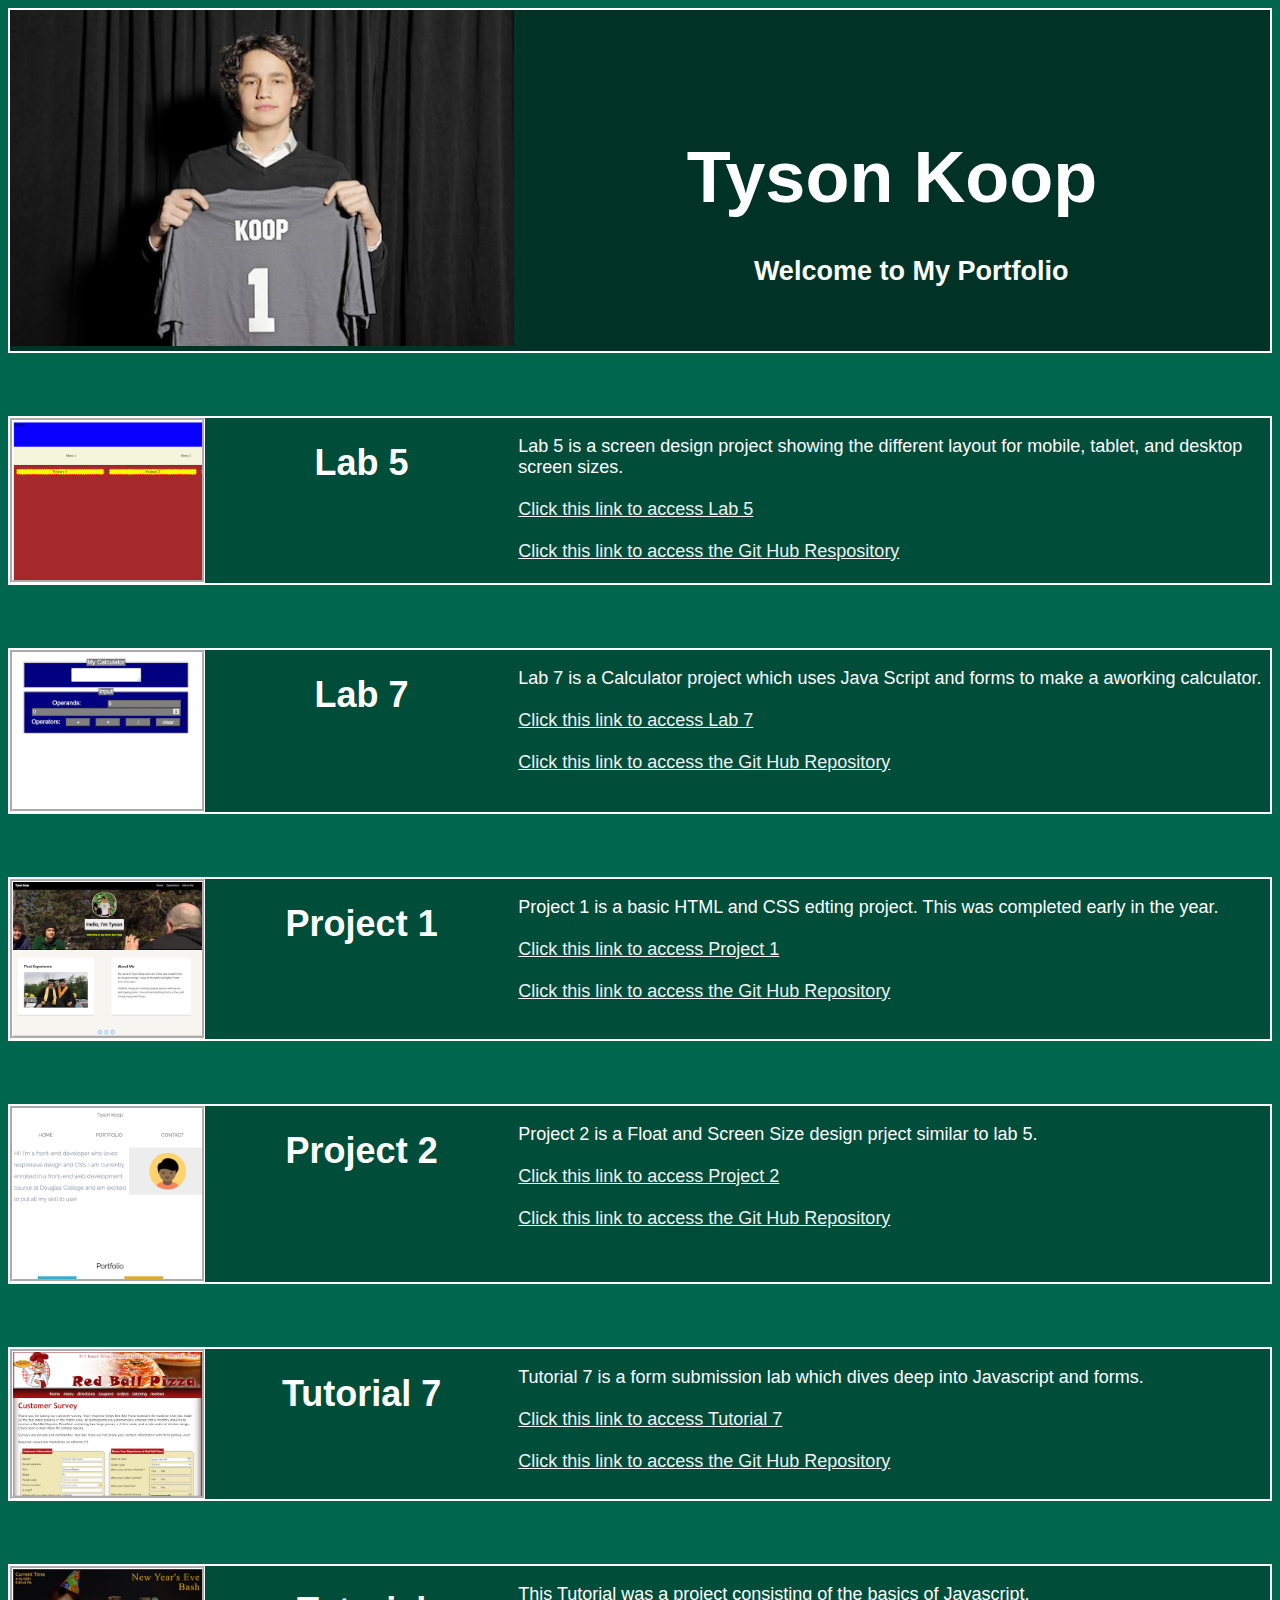
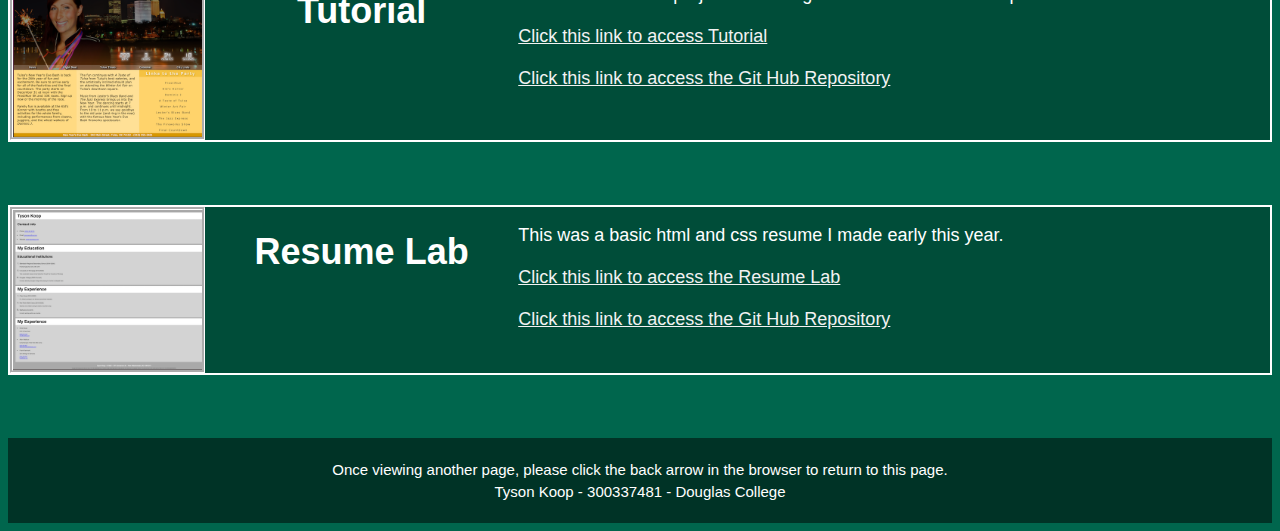
<file: index.html>
<!DOCTYPE html>
<html lang="en">
<head>
    <meta charset="UTF-8">
    <meta http-equiv="X-UA-Compatible" content="IE=edge">
    <meta name="viewport" content="width=device-width, initial-scale=1.0">
    <link href="maincss/indexstyles.css" rel="stylesheet">
    <link href="images/tk.jpg" rel="icon" >
    <title>Tyson's Portfolio</title>
</head>
<body>
    <header>
        <img src="images/tk.jpg" alt="Me!">
        <h1>
            Tyson Koop
        </h1>
        <h2>Welcome to My Portfolio</h2>

    </header>
   

    <div>
        <img src="images/lab5photo.png" alt="Lab 5 Photo">
        <h1>Lab 5</h1>
        <p>
            Lab 5 is a screen design project showing the different layout for mobile, tablet, and desktop screen sizes.
            </br></br>  
            <a href="lab5_koop_300337481/koop_300337481_lab5.html">Click this link to access Lab 5</a>
            </br></br>
            <a href="https://github.com/tysonkoop/lab5">Click this link to access the Git Hub Respository</a>
        </p>
        
    </div>

    <div>
        <img src="images/lab7photo.png" alt="Lab 7 Photo">
        <h1>Lab 7</h1>
        <p>
            Lab 7 is a Calculator project which uses Java Script and forms to make a aworking calculator.
            </br></br>
            <a href="koop_300337481_lab7/koop_300337481_lab7.html">Click this link to access Lab 7</a>
            </br></br>
            <a href="https://github.com/tysonkoop/lab7">Click this link to access the Git Hub Repository</a>
        </p>
        
    </div>

    <div>
        <img src="images/project1photo.png" alt="Project 1 Photo">
        <h1>Project 1</h1>
        <p>
            Project 1 is a basic HTML and CSS edting project. This was completed early in the year.
            </br></br>
            <a href="Project 1/project1index.html">Click this link to access Project 1</a>
            </br></br>
            <a href="https://github.com/tysonkoop/project1">Click this link to access the Git Hub Repository</a>
        </p>
        
    </div>

    <div>
        <img src="images/project2photo.png" alt="Project 2 Photo">
        <h1>Project 2</h1>
        <p>
            Project 2 is a Float and Screen Size design prject similar to lab 5.
            </br></br>
            <a href="project_2_tysonkoop_300337481/project2index.html">Click this link to access Project 2</a>
            </br></br>
            <a href="https://github.com/tysonkoop/project2">Click this link to access the Git Hub Repository</a>
        </p>
        
    </div>

    <div>
        <img src="images/tutorial7photo.png" alt="Tutorial 7 Photo">
        <h1>Tutorial 7</h1>
        <p>
            Tutorial 7 is a form submission lab which dives deep into Javascript and forms.
            </br></br>
            <a href="tutorial07/rb_survey.html">Click this link to access Tutorial 7</a>
            </br></br>
            <a href="https://github.com/tysonkoop/tutorial7">Click this link to access the Git Hub Repository</a>
        </p>
    </div>

    <div>
        <img src="images/tutorial.png" alt="Tutorial Photo">
        <h1>Tutorial</h1>
        <p>
            This Tutorial was a project consisting of the basics of Javascript.
            </br></br>
            <a href="tutorial/tny_clock.html">Click this link to access Tutorial</a>
            </br></br>
            <a href="https://github.com/tysonkoop/tutorial">Click this link to access the Git Hub Repository</a>
        </p>
        
    </div>

    <div>
        <img src="images/resumelabphoto.png" alt="Resume Lab Photo">
        <h1>Resume Lab</h1>
        <p>
            This was a basic html and css resume I made early this year.
            </br></br>
            <a href="resumelab/koop_300337481_lab2.html">Click this link to access the Resume Lab</a>
            </br></br>
            <a href="https://github.com/tysonkoop/resumelab">Click this link to access the Git Hub Repository</a>
        </p>
        
    </div>

    <footer>
        <p>Once viewing another page, please click the back arrow in the browser to return to this page.</p>
        <p>Tyson Koop - 300337481 - Douglas College</p>
    </footer>
</body>
</html>
</file>
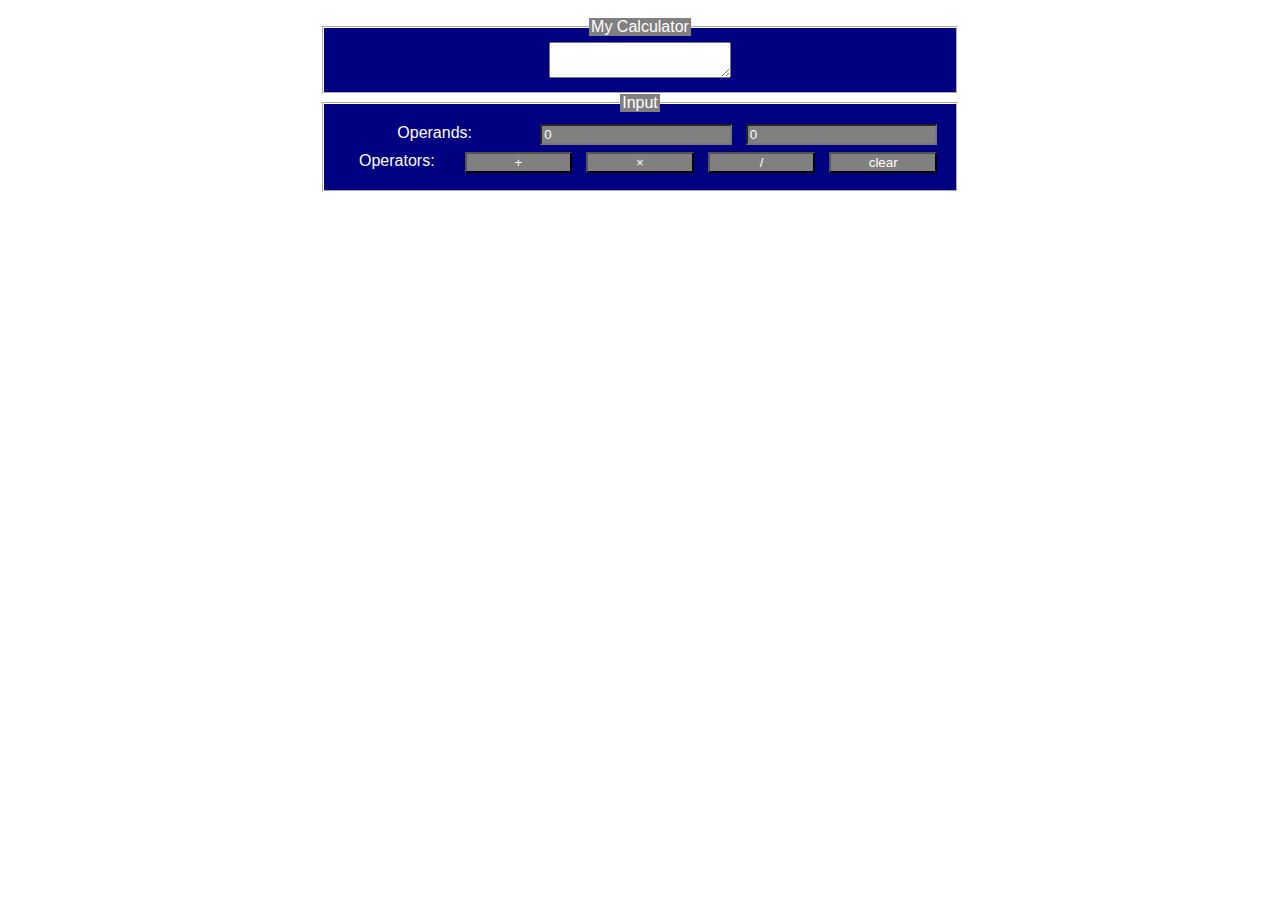
<file: koop_300337481_lab7/koop_300337481_lab7.html>
<!DOCTYPE html>
<html lang="en">
<head>
    <meta charset="UTF-8">
    <meta http-equiv="X-UA-Compatible" content="IE=edge">
    <meta name="viewport" content="width=device-width, initial-scale=1.0">
    <title>Calculator</title>
    <link href="css/styles.css" rel="stylesheet"/>
    <script src="script.js"></script>
    
</head>
<body>
    <header>
        Lab:7 Javascript Arithmetic Operator
    </header>
    
    <fieldset>
        <legend>My Calculator</legend>
        <textarea name="answerText" id="aBox"> </textarea> 
    </fieldset>

    <fieldset>
        <legend>Input</legend>
        <div class="formRow">
            <label class="operandTitle" for="oOne">Operands:</label>
            <input name="operandOne" id="oOne" type="number" value="0"/>
            <input name="operandTwo" id="oTwo" type="number" value="0"/>
        </div>

        <div class="formRow">
            <label class="operatorTitle" for="oper">Operators:</label>
            <input class="operatorButs" name="operators" id="add" type="submit" value="+" onClick="additionClick()">
            <input class="operatorButs" name="operators" id="multiply" type="button" value="&times;" onClick="multiplyClick()">
            <input class="operatorButs" name="operators" id="divide" type="button"value="/" onClick="divisionClick()">
            <input class="operatorButs" name="operators" id="clear" type="button"value="clear" onClick="clearClick()">
        </div>

    </fieldset>

</body>
</html>
</file>
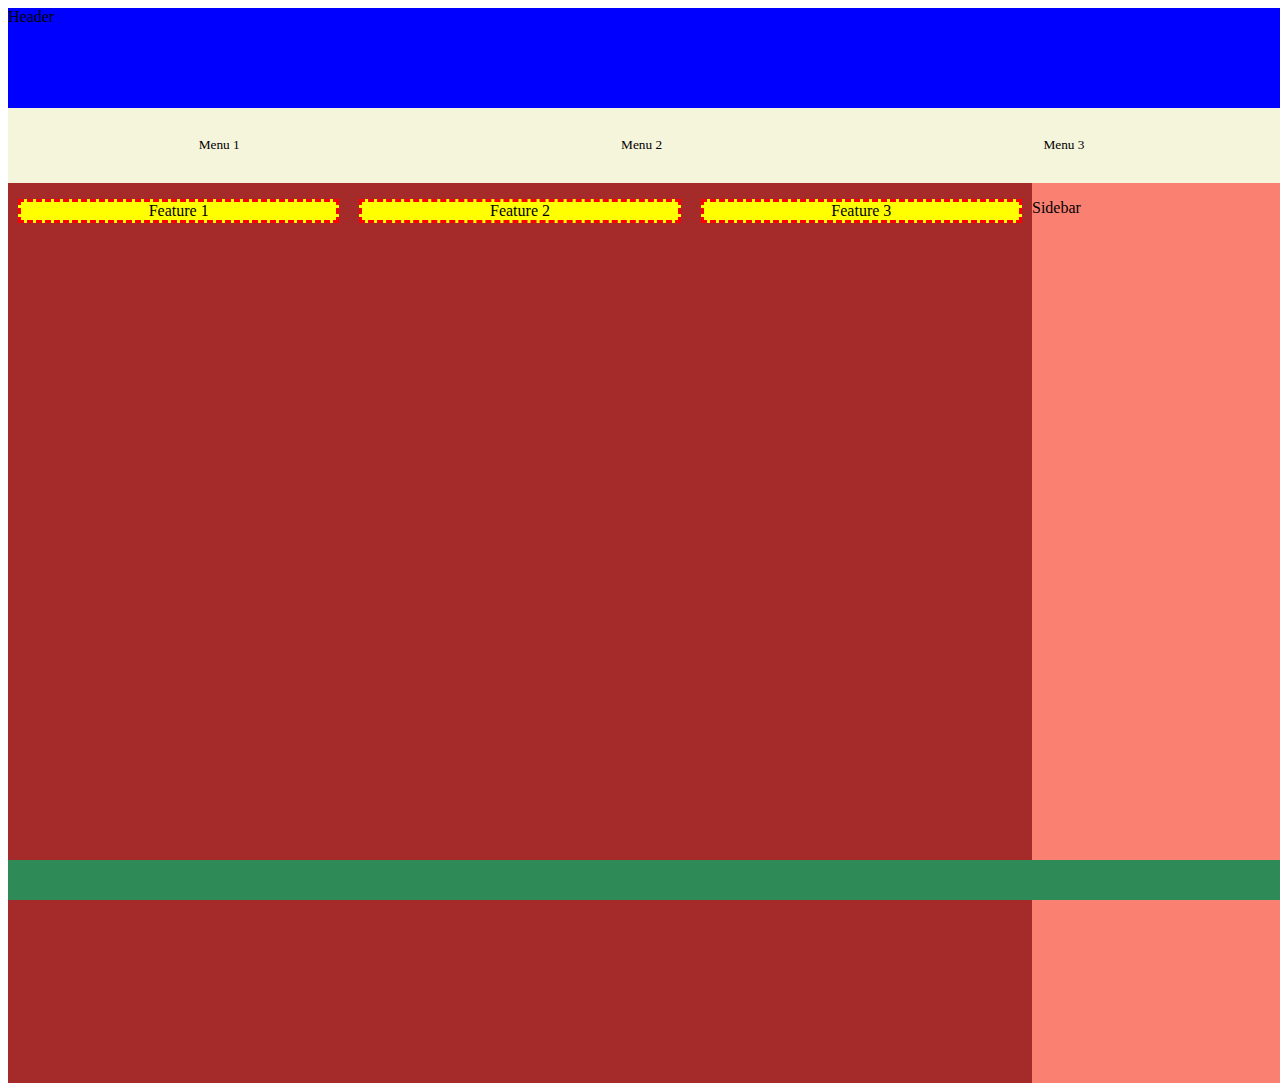
<file: lab5_koop_300337481/koop_300337481_lab5.html>
<html lang="en">
<head>
    <meta charset="UTF-8">
    <meta http-equiv="X-UA-Compatible" content="IE=edge">
    <meta name="viewport" content="width=device-width, initial-scale=1.0">
    <title>Document</title>

    <link href="css/lab5.css" rel="stylesheet">

</head>
<body>

    <header>
        <p>Header</p>
    </header>
    
    <nav>
        <ul class="menu">

            <p>Menu 1</p>

        </ul>

        <ul class="menu">

            <p>Menu 2</p>

        </ul>

        <ul class="menu">

            <p>Menu 3</p>

        </ul>

    </nav>

    <article>
        <div id="f_one">
            <p>
                Feature 1
            </p>
        </div>

        <div id="f_two">
            <p>
                Feature 2
            </p>
        </div>

        <div id="f_three">
            <p>
                Feature 3
            </p>
        </div>
    </article>

    <aside>
        <p>Sidebar</p>
    </aside>

    <footer>
         
    </footer>

</body>

</html>
</file>
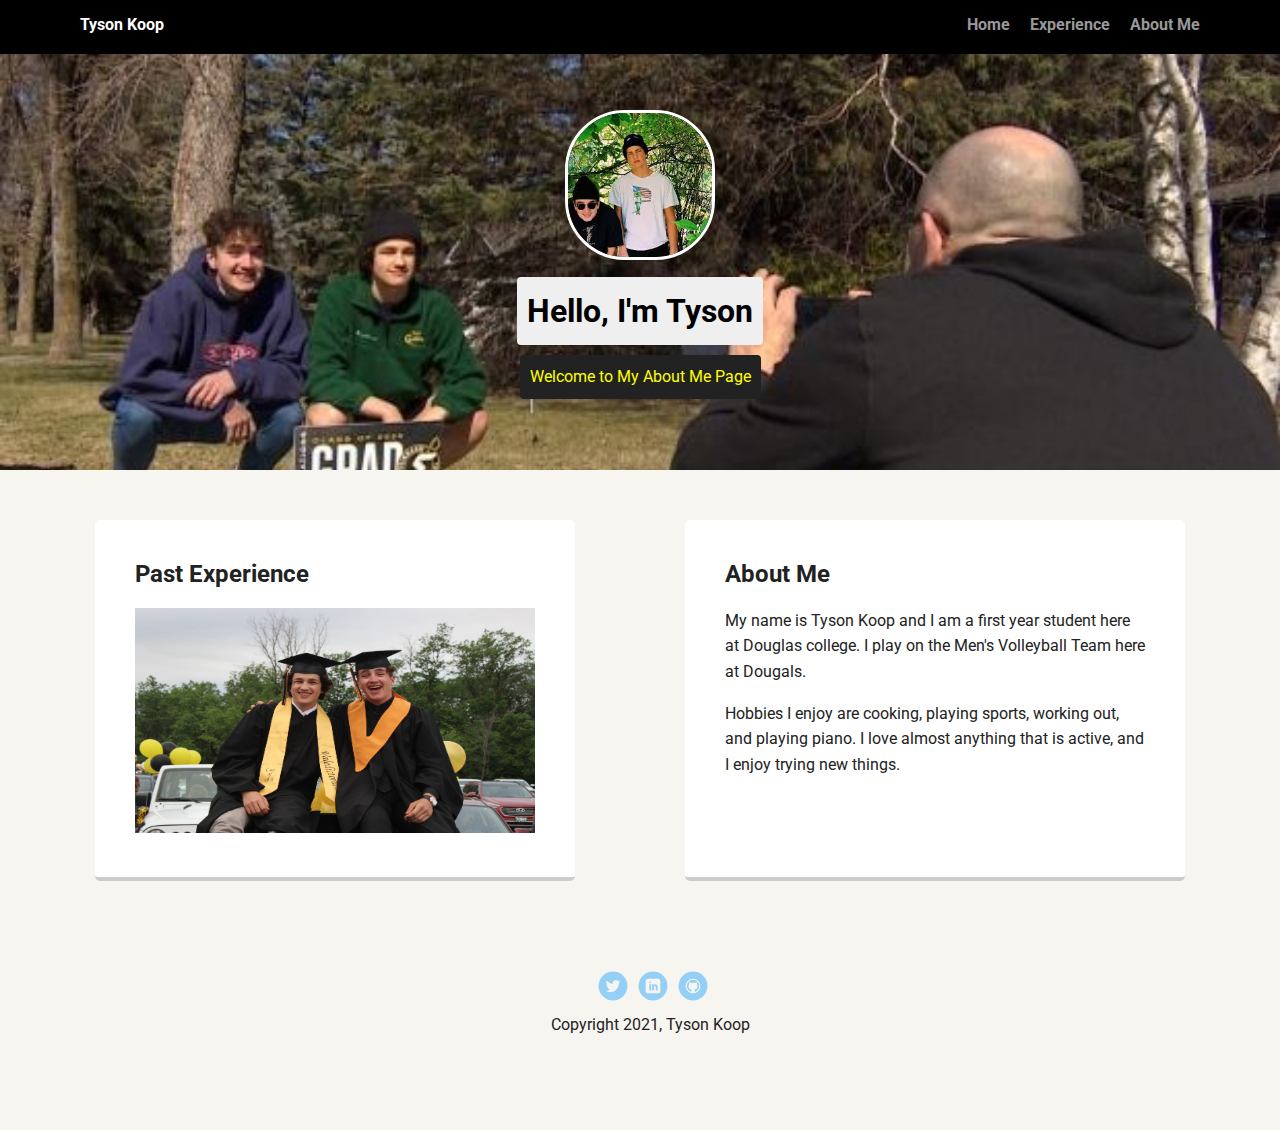
<file: Project 1/about_me.html>
<!DOCTYPE html>
<html lang="en">
<head>
    <meta charset="UTF-8">
    <title>Tyson Koop's Experience</title>
    <meta name="viewport" content="width=device-width, initial-scale=1.0">
    <link rel="stylesheet" href="styles.css">
    <link href="https://fonts.googleapis.com/css?family=Muli%7CRoboto:400,300,500,700,900" rel="stylesheet">
</head>
<body>
    
    <div class="main-nav">
        <ul class="nav">
          <li class="name">Tyson Koop</li>
          <li><a href="index.html">Home</a></li>
          <li><a href="experience.html">Experience</a></li>
          <li><a href="about_me.html">About Me</a></li>
        </ul>
    </div>

    <header>
      <img src="images/profile3.jpeg" alt="Profile Picture of Tyson Koop" class="profile-image">
      <h1 class="tag name">Hello, I'm Tyson</h1>
      <p class="tag location">Welcome to My About Me Page</p>
    </header>

    <main class="flex">
      <div class="card">
        <h2>Past Experience</h2>
        <img src="images/srss_grad.png" alt="Grad Photo of Tyson" width = 400 height = 225>
      </div> 

      <div class="card">
        <h2>About Me</h2>
        <p>My name is Tyson Koop and I am a first year student here at Douglas college. I play on the Men's Volleyball Team here at Dougals.</p>
        <p>Hobbies I enjoy are cooking, playing sports, working out, and playing piano. I love almost anything that is active, and I enjoy trying new things.</p>
      </div> 

    </main>
    <footer>
      <ul>
        <!-- I do not have twitter or linked in so the links
        do work I just decided to include the basic homepage links
       -->
        <li><a href="https://twitter.com/?lang=en" class="social twitter">Twitter</a></li>
        <li><a href="https://ca.linkedin.com/" class="social linkedin">LinkedIn</a></li>
        <li><a href="https://github.com/tysonkoop" class="social github">Github</a></li>
      </ul>
      <p class="copyright">Copyright 2021, Tyson Koop</p>
    </footer>
  </body>
  </html>
</file>
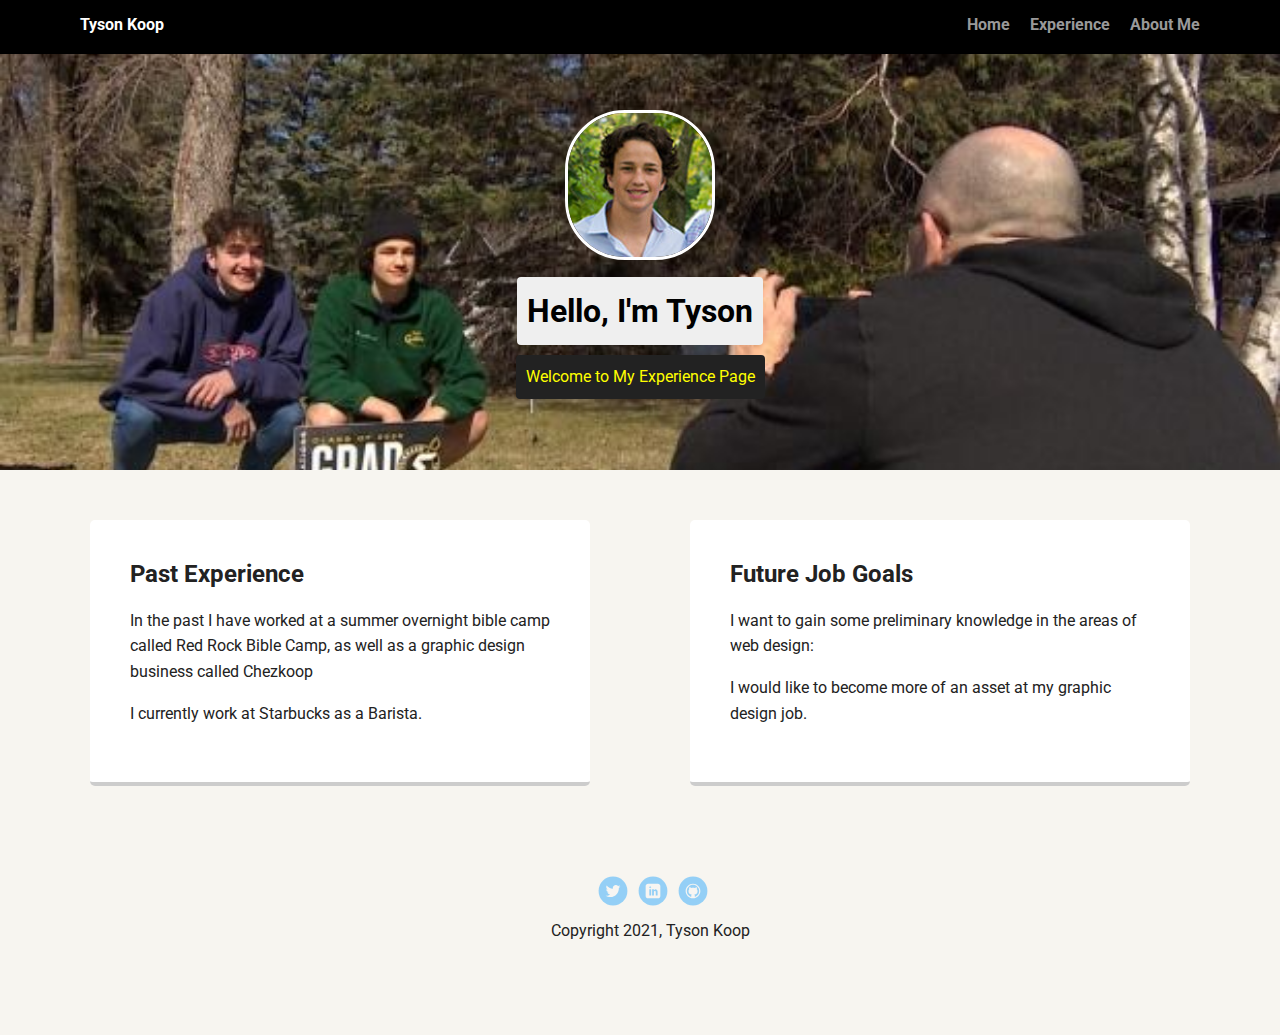
<file: Project 1/experience.html>
<!DOCTYPE html>
<html lang="en">
<head>
    <meta charset="UTF-8">
    <title>Tyson Koop's Experience</title>
    <meta name="viewport" content="width=device-width, initial-scale=1.0">
    <link rel="stylesheet" href="styles.css">
    <link href="https://fonts.googleapis.com/css?family=Muli%7CRoboto:400,300,500,700,900" rel="stylesheet">
</head>
<body>
    
    <div class="main-nav">
        <ul class="nav">
          <li class="name">Tyson Koop</li>
          <li><a href="index.html">Home</a></li>
          <li><a href="experience.html">Experience</a></li>
          <li><a href="about_me.html">About Me</a></li>
        </ul>
    </div>

    <header>
      <img src="images/rsz_profile2.jpg" alt="Profile Picture of Tyson Koop" class="profile-image">
      <h1 class="tag name">Hello, I'm Tyson</h1>
      <p class="tag location">Welcome to My Experience Page</p>
    </header>

    <main class="flex">
      <div class="card">
        <h2>Past Experience</h2>
        <p>In the past I have worked at a summer overnight bible camp called Red Rock Bible Camp, as well as a graphic design business called Chezkoop</p>
        <p>I currently work at Starbucks as a Barista.</p>
      </div> 

      <div class="card">
        <h2>Future Job Goals</h2>
        <p>I want to gain some preliminary knowledge in the areas of web design:</p>
        <p>I would like to become more of an asset at my graphic design job.</p>
      </div> 

    </main>
    <footer>
      <ul>
        <!-- I do not have twitter or linked in so the links
        do work I just decided to include the basic homepage links
       -->
        <li><a href="https://twitter.com/?lang=en" class="social twitter">Twitter</a></li>
        <li><a href="https://ca.linkedin.com/" class="social linkedin">LinkedIn</a></li>
        <li><a href="https://github.com/tysonkoop" class="social github">Github</a></li>
      </ul>
      <p class="copyright">Copyright 2021, Tyson Koop</p>
    </footer>
  </body>
  </html>
</file>
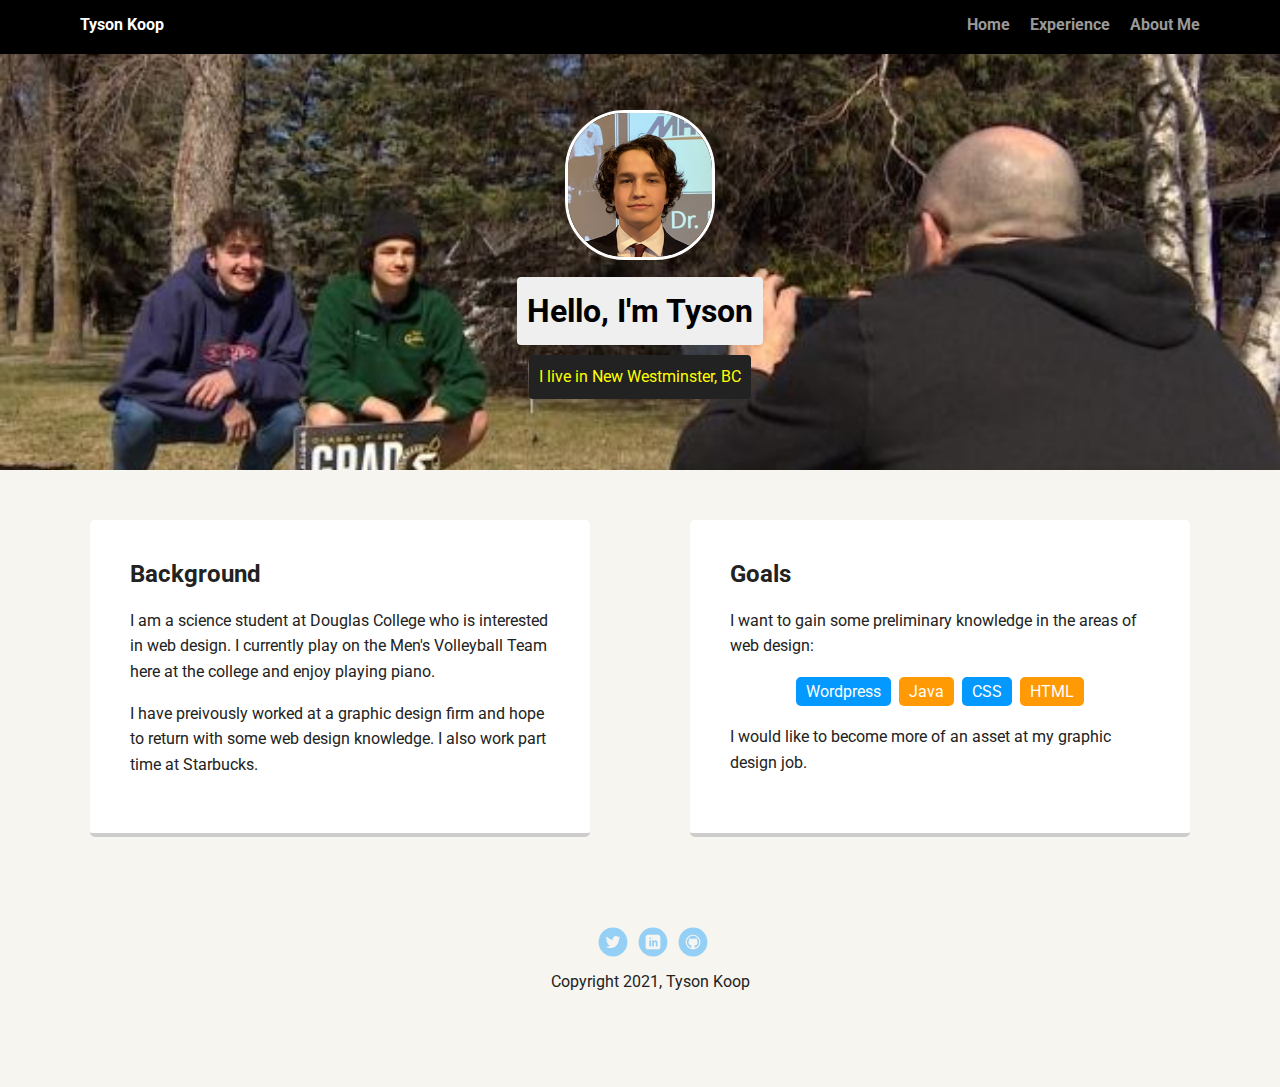
<file: Project 1/project1index.html>
<!doctype html>
<html lang="en">
<head>
  <meta charset="utf-8">
  <title>Tyson Koop's Profile</title>
  <meta name="viewport" content="width=device-width, initial-scale=1.0">
  <link rel="stylesheet" href="styles.css">
  <link href="https://fonts.googleapis.com/css?family=Muli%7CRoboto:400,300,500,700,900" rel="stylesheet"></head>
  <body>
    
    <div class="main-nav">
        <ul class="nav">
          <li class="name">Tyson Koop</li>
          <li><a href="index.html">Home</a></li>
          <li><a href="experience.html">Experience</a></li>
          <li><a href="about_me.html">About Me</a></li>
        </ul>
    </div>

    <header>
      <img src="images/rsz_1profile.png" alt="Profile Picture of Tyson Koop" class="profile-image">
      <h1 class="tag name">Hello, I'm Tyson</h1>
      <p class="tag location">I live in New Westminster, BC</p>
    </header>

    <main class="flex">
      <div class="card">
        <h2>Background</h2>
        <p>I am a science student at Douglas College who is interested in web design. I currently play on the Men's Volleyball Team here at the college and enjoy playing piano.</p>
        <p>I have preivously worked at a graphic design firm and hope to return with some web design knowledge. I also work part time at Starbucks.</p>
      </div> 

      <div class="card">
        <h2>Goals</h2>
        <p>I want to gain some preliminary knowledge in the areas of web design:</p>
        <ul class="skills">
          <li>Wordpress</li>
          <li>Java</li>
          <li>CSS</li>
          <li>HTML</li>
        </ul>
        <p>I would like to become more of an asset at my graphic design job.</p>
      </div> 

    </main>
    <footer>
      <ul>
        <!-- I do not have twitter or linked in so the links
        do work I just decided to include the basic homepage links
       -->
        <li><a href="https://twitter.com/?lang=en" class="social twitter">Twitter</a></li>
        <li><a href="https://ca.linkedin.com/" class="social linkedin">LinkedIn</a></li>
        <li><a href="https://github.com/tysonkoop" class="social github">Github</a></li>
      </ul>
      <p class="copyright">Copyright 2021, Tyson Koop</p>
    </footer>
  </body>
  </html>
</file>
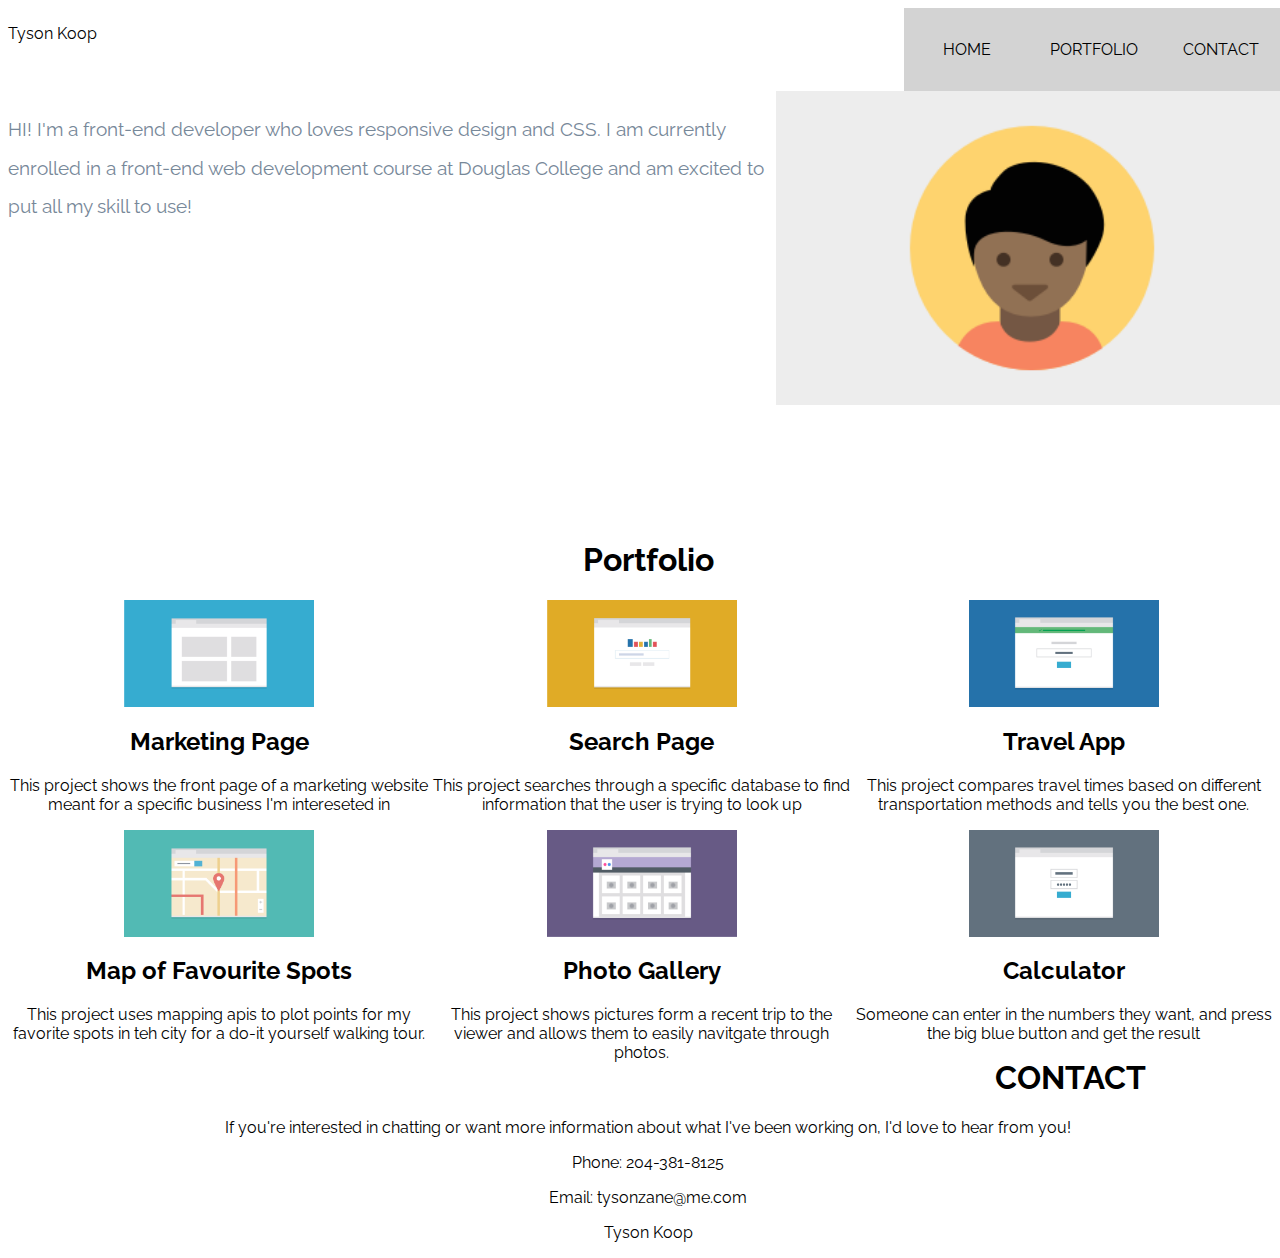
<file: project_2_tysonkoop_300337481/project2index.html>
<!DOCTYPE html>
<html lang="en">
<head>
    <meta charset="UTF-8">
    <meta http-equiv="X-UA-Compatible" content="IE=edge">
    <meta name="viewport" content="width=device-width, initial-scale=1.0">
    <link rel="preconnect" href="https://fonts.gstatic.com">
    <link href="https://fonts.googleapis.com/css2?family=Raleway:wght@300&display=swap" rel="stylesheet">  
    <link href="css/styles.css" rel="stylesheet">
    <title>Document</title>
</head>
<body>
    <header>
        <p id="name">Tyson Koop</p>

        <nav>
            <ul>
                <p>HOME</p>
            </ul>
    
            <ul>
                <p>PORTFOLIO</p>
            </ul>
    
            <ul>
                <p>CONTACT</p>
            </ul>
    
        </nav>
        
        
        <img src="images/responsive-layout-profile.png" alt="Responsive Layout Profile">

        <p id="paragraph">HI! I'm a front-end developer who loves responsive design and CSS. I am currently enrolled in a front-end web development course at Douglas College and am excited to put all my skill to use!            
        </p>

        
        

    </header>

    <article>
        
        <h1>Portfolio</h1>
        
        <div class="portfolio"id="port1">
            <img src="images/portfolio-1.png" alt="Portfolio 1">
            <h2>Marketing Page</h2>
            <p>This project shows the front page of a marketing website meant for a specific business I'm intereseted in</p>
        </div>

        <div class="portfolio" id="port2">
            <img src="images/portfolio-2.png" alt="Portfolio 2">
            <h2>Search Page</h2>
            <p>This project searches through a specific database to find information that the user is trying to look up</p>
        </div>

        <div class="portfolio" id="port3">
            <img src="images/portfolio-3.png" alt="Portfolio 3">
            <h2>Travel App</h2>
            <p>This project compares travel times based on different transportation methods and tells you the best one.</p>

        </div>

        <div class="portfolio" id="port4">
            <img src="images/portfolio-4.png" alt="Portfolio 4">
            <h2>Map of Favourite Spots</h2>
            <p>This project uses mapping apis to plot points for my favorite spots in teh city for a do-it yourself walking tour.</p>
        </div>

        <div class="portfolio" id="port5">
            <img src="images/portfolio-5.png" alt="Portfolio 5">
            <h2>Photo Gallery</h2>
            <p>This project shows pictures form a recent trip to the viewer and allows them to easily navitgate through photos.</p>
        </div>

        <div class="portfolio" id="port6">
            <img src="images/portfolio-6.png" alt="Portfolio 6">
            <h2>Calculator</h2>
            <p>Someone can enter in the numbers they want, and press the big blue button and get the result</p>
        </div>

    </article>

    <footer>
        <h1>CONTACT</h1>
        <p>If you're interested in chatting or want more information about what I've been working on, I'd love to hear from you!</p>

        <p>Phone: 204-381-8125</p>

        <p>Email: tysonzane@me.com</p>

        <p>Tyson Koop</p>
    </footer>
</body>
</html>
</file>
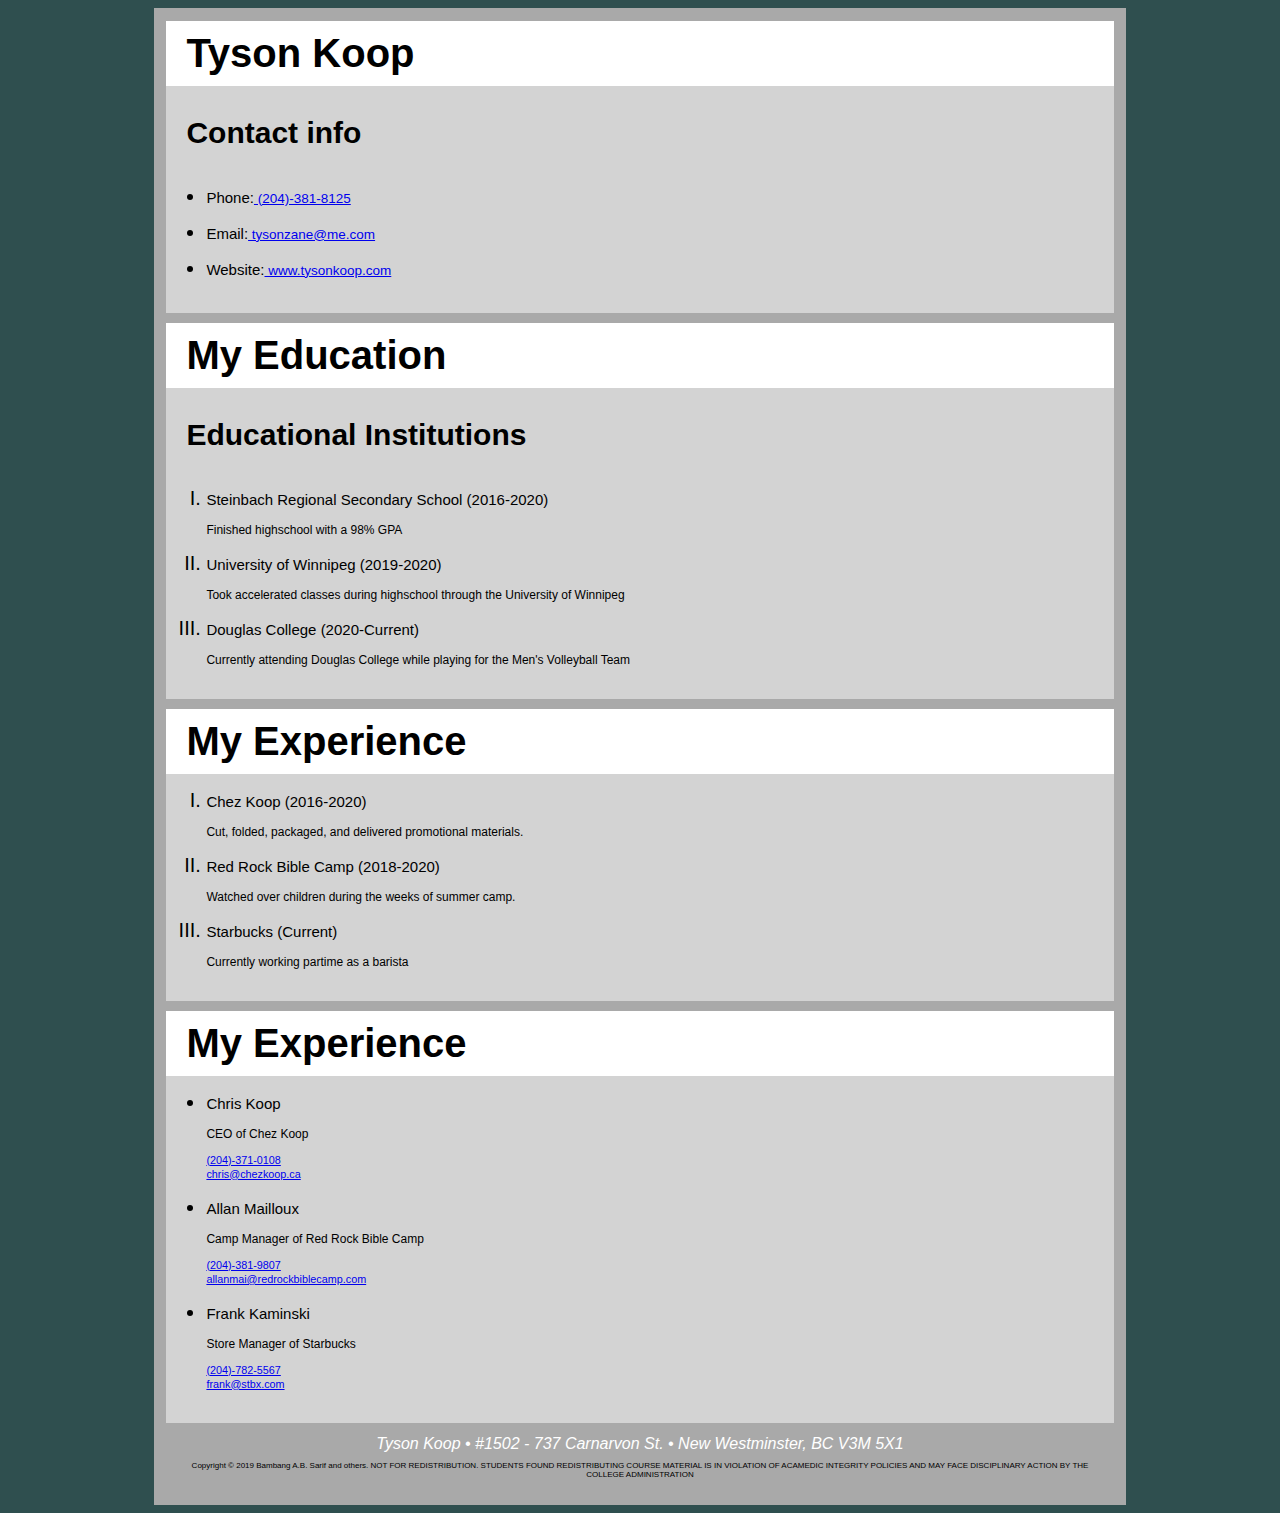
<file: resumelab/koop_300337481_lab2.html>
<!DOCTYPE html>
<html lang="en">
<head>
    <!--
   HTML-CSS Lab
   
   Resume HTML
   Author: Tyson Kop
   Date:   Jan 22, 2021
   
   Filename: tysonkoop_300337481_resume.html
   -->
    <meta charset="UTF-8">
    <meta name="viewport" content="width=device-width, initial-scale=1.0">
    <title>Tyson Koop (300337481) Resume</title>
    <link href="css/koop_300337481_lab2.css" rel="stylesheet" />

</head>
<body>
    <header>
        <h1>Tyson Koop</h1>
        <h2>Contact info</h2>

        <ul>
            <li>
                <p>Phone:<a href="tel:(204)-381-8125">&nbsp;(204)-381-8125</a> 
                </p>
            </li>
            
            <li>
                <p> Email:<a href="mailto:tysonzane@me.com">&nbsp;tysonzane@me.com</a>
                </p>
            </li>
    
            <li>
                <p> Website:<a href="http:www.tysonkoop.com">&nbsp;www.tysonkoop.com</a>
                </p>
            </li>
        
        </ul>

    </header>

    <article>
        <section id="education" class="info">

            <h1>
                My Education
            </h1>

            <h2>
                Educational Institutions
            </h2>

            <ol>
                <li>
                    <p>
                        Steinbach Regional Secondary School (2016-2020)
                    </p>
                    <p class="description">
                        Finished highschool with a 98% GPA
                    </p>

                </li>

                <li>
                    <p>
                        University of Winnipeg (2019-2020)
                    </p>
                    <p class="description">
                        Took accelerated classes during highschool through the University of Winnipeg
                    </p>
                </li>

                <li>
                    <p>
                        Douglas College (2020-Current)
                    </p>
                    <p class="description">
                        Currently attending Douglas College while playing for the Men's Volleyball Team
                    </p>
                </li>
            </ol>

        </section>
    
        <section id="experience" class="info">
            <h1>
                My Experience
            </h1>

            <ol>
                <li>
                    <p>
                        Chez Koop (2016-2020)
                    </p>
                    <p class="description">
                        Cut, folded, packaged, and delivered promotional materials.
                    </p>

                </li>

                <li>
                    <p>
                        Red Rock Bible Camp (2018-2020)
                    </p>
                    <p class="description">
                        Watched over children during the weeks of summer camp.
                    </p>
                </li>

                <li>
                    <p>
                        Starbucks (Current)
                    </p>
                    <p class="description">
                        Currently working partime as a barista
                    </p>
                </li>
            </ol>

            
        </section>

        <section id="references" class="info">
            <h1>
                My Experience
            </h1>

            <ul>
                <li>
                    <p>
                        Chris Koop
                    </p>
                    <p class="description">
                        CEO of Chez Koop
                    </p>
                    <p class="description">
                        <a href="tel:(204)-371-0108">(204)-371-0108</br></a>
                        <a href="mailto:chez@chezkoop.ca">chris@chezkoop.ca</a>
                    </p>

                </li>

                <li>
                    <p>
                        Allan Mailloux
                    </p>
                    <p class="description">
                        Camp Manager of Red Rock Bible Camp
                    </p>
                    <p class="description">
                        <a href="tel:(204)-371-0109">(204)-381-9807</br></a>
                        <a href="mailto:allanmai@redrockbiblecamp.com">allanmai@redrockbiblecamp.com</a>
                    </p>
                </li>

                <li>
                    <p>
                        Frank Kaminski
                    </p>
                    <p class="description">
                        Store Manager of Starbucks
                    </p>
                    <p class="description">
                        <a href="tel:(204)-371-0109">(204)-782-5567</br></a>
                        <a href="mailto:chris@chezkoop.ca">frank@stbx.com</a>
                    </p>
                </li>
            </ul>
        </section>

    </article>

    <footer>
        <address>
            Tyson Koop &#8226; #1502 - 737 Carnarvon St. 
            &#8226; New Westminster, BC V3M 5X1</br>
        </address>
        <p id="copyright">
            Copyright © 2019 Bambang A.B. Sarif and others. NOT FOR REDISTRIBUTION.
            STUDENTS FOUND REDISTRIBUTING COURSE MATERIAL IS IN VIOLATION OF ACAMEDIC INTEGRITY
            POLICIES AND MAY FACE DISCIPLINARY ACTION BY THE COLLEGE ADMINISTRATION
        </p>

    </footer>
    
</body>
</html>
</file>
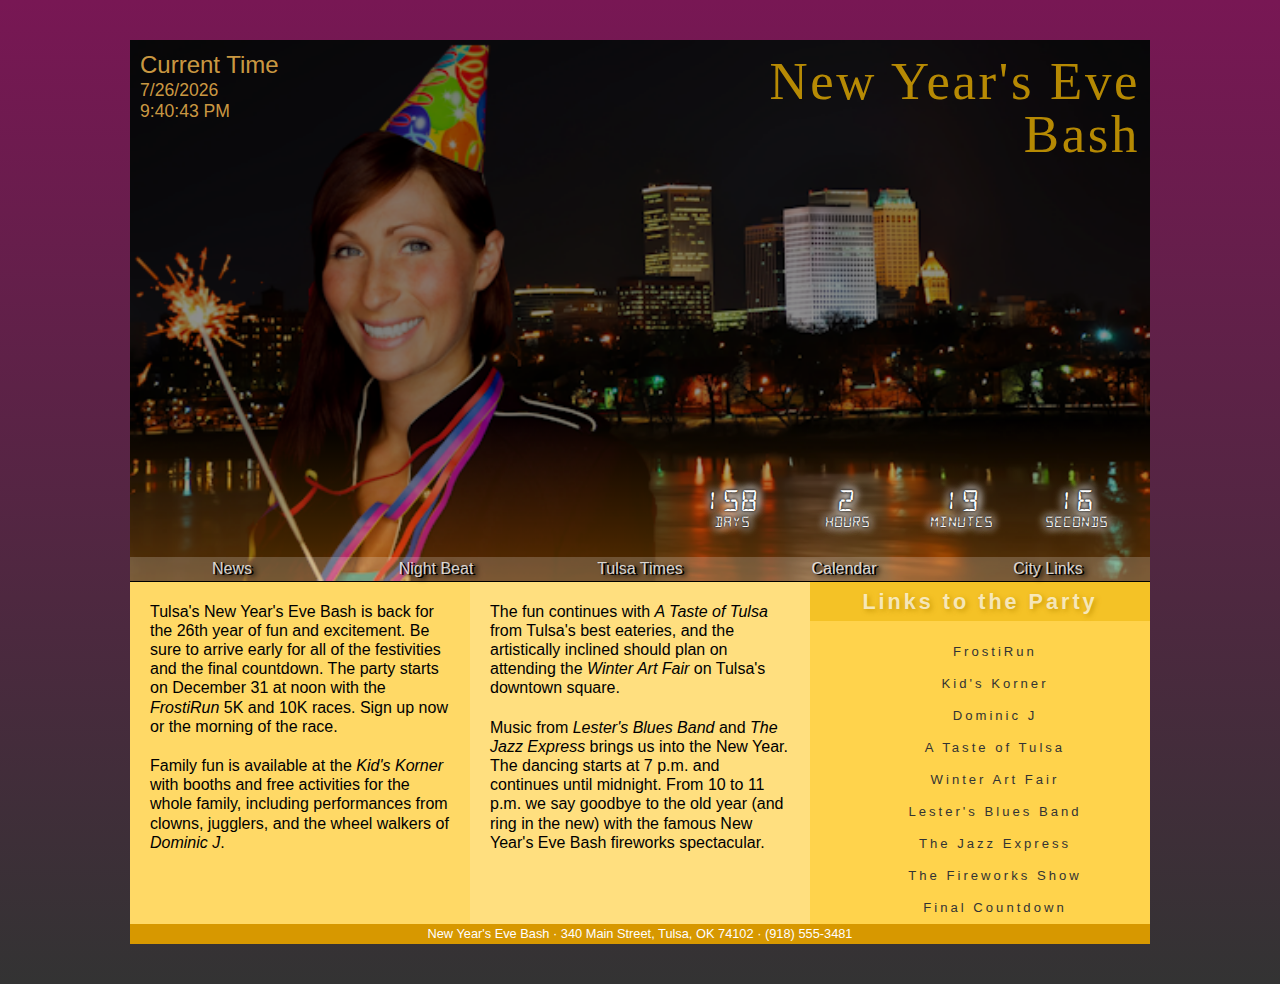
<file: tutorial/tny_clock.html>
<!DOCTYPE html>
<html lang="en">
   <head>
      <!--
         New Perspectives on HTML5 and CSS3, 8th Edition
         Tutorial 9
         Tutorial Case
   
         Tulsa's New Year's Bash
         Author: 
         Date:   
   
         Filename: tny_clock.html
   
      -->
      
      <meta charset="utf-8" />
      <meta name="viewport" content="width=device-width, initial-scale=1" />
      <title>Tulsa's New Year's Bash</title>
      <link href="tny_reset.css" rel="stylesheet" />
      <link href="tny_styles.css" rel="stylesheet" />
      <script src="tny_script.js" defer></script>
   </head>

   <body>
      <header>
         <nav class="horizontal">       
            <ul>
               <li><a href="#">News</a></li>
               <li><a href="#">Night Beat</a></li>
               <li><a href="#">Tulsa Times</a></li>
               <li><a href="#">Calendar</a></li>
               <li><a href="#">City Links</a></li>
            </ul>
         </nav>  
              
         <img src="tny_banner.png" id="logoImg" alt="" />
         <h1>New Year's Eve<br />Bash</h1>
         <h2 id="timeHeading">Current Time</h2>
         
         <div id="dateNow">11/8/2021<br />2:45:12 p.m.</div>
         
         <div id="countdown">
            <div><span id="days">53</span><br />Days</div>
            <div><span id="hrs">9</span><br />Hours</div>
            <div><span id="mins">14</span><br />Minutes</div>
            <div><span id="secs">48</span><br />Seconds</div>
         </div>
      </header>

      <article>
         <section>
            <p>Tulsa's New Year's Eve Bash is back for the 26th year of fun and 
               excitement. Be sure to arrive 
               early for all of the festivities and the final countdown.
               The party starts on December 31 at noon with 
               the <em>FrostiRun</em> 5K and 10K races. Sign up now or the morning of 
               the race.
            </p>
            <p>Family fun is available at the <em>Kid's Korner</em> with 
               booths and free activities for the whole family, including 
               performances from clowns, jugglers, and the wheel walkers of
               <em>Dominic J</em>.
            </p>
         </section>

         <section>
            <p>The fun continues with <cite>A Taste of Tulsa</cite> 
               from Tulsa's best eateries, and the artistically inclined should
               plan on attending the <cite>Winter Art Fair</cite> on Tulsa's 
               downtown square.
            </p>
            <p>Music from <cite>Lester's Blues Band</cite> and <cite>The Jazz 
               Express</cite> brings us into the New Year. The dancing starts 
               at 7 p.m. and continues until midnight. From 10 to 11 p.m. we 
               say goodbye to the old year (and ring in the new) with the 
               famous New Year's Eve Bash fireworks spectacular. 
            </p>
         </section>
         
         <nav class="vertical">
            <h1>Links to the Party</h1>
            <ul>
               <li><a href="#">FrostiRun</a></li>
               <li><a href="#">Kid's Korner</a></li>
               <li><a href="#">Dominic J</a></li>
               <li><a href="#">A Taste of Tulsa</a></li>
               <li><a href="#">Winter Art Fair</a></li>
               <li><a href="#">Lester's Blues Band</a></li>
               <li><a href="#">The Jazz Express</a></li>
               <li><a href="#">The Fireworks Show</a></li>
               <li><a href="#">Final Countdown</a></li>
            </ul>
         </nav>         
      </article>
      
      <footer>
         <address>
            New Year's Eve Bash &#183; 
            340 Main Street, Tulsa, OK 74102 &#183;
            (918) 555-3481
         </address>
      </footer>
   </body>

</html>
</file>
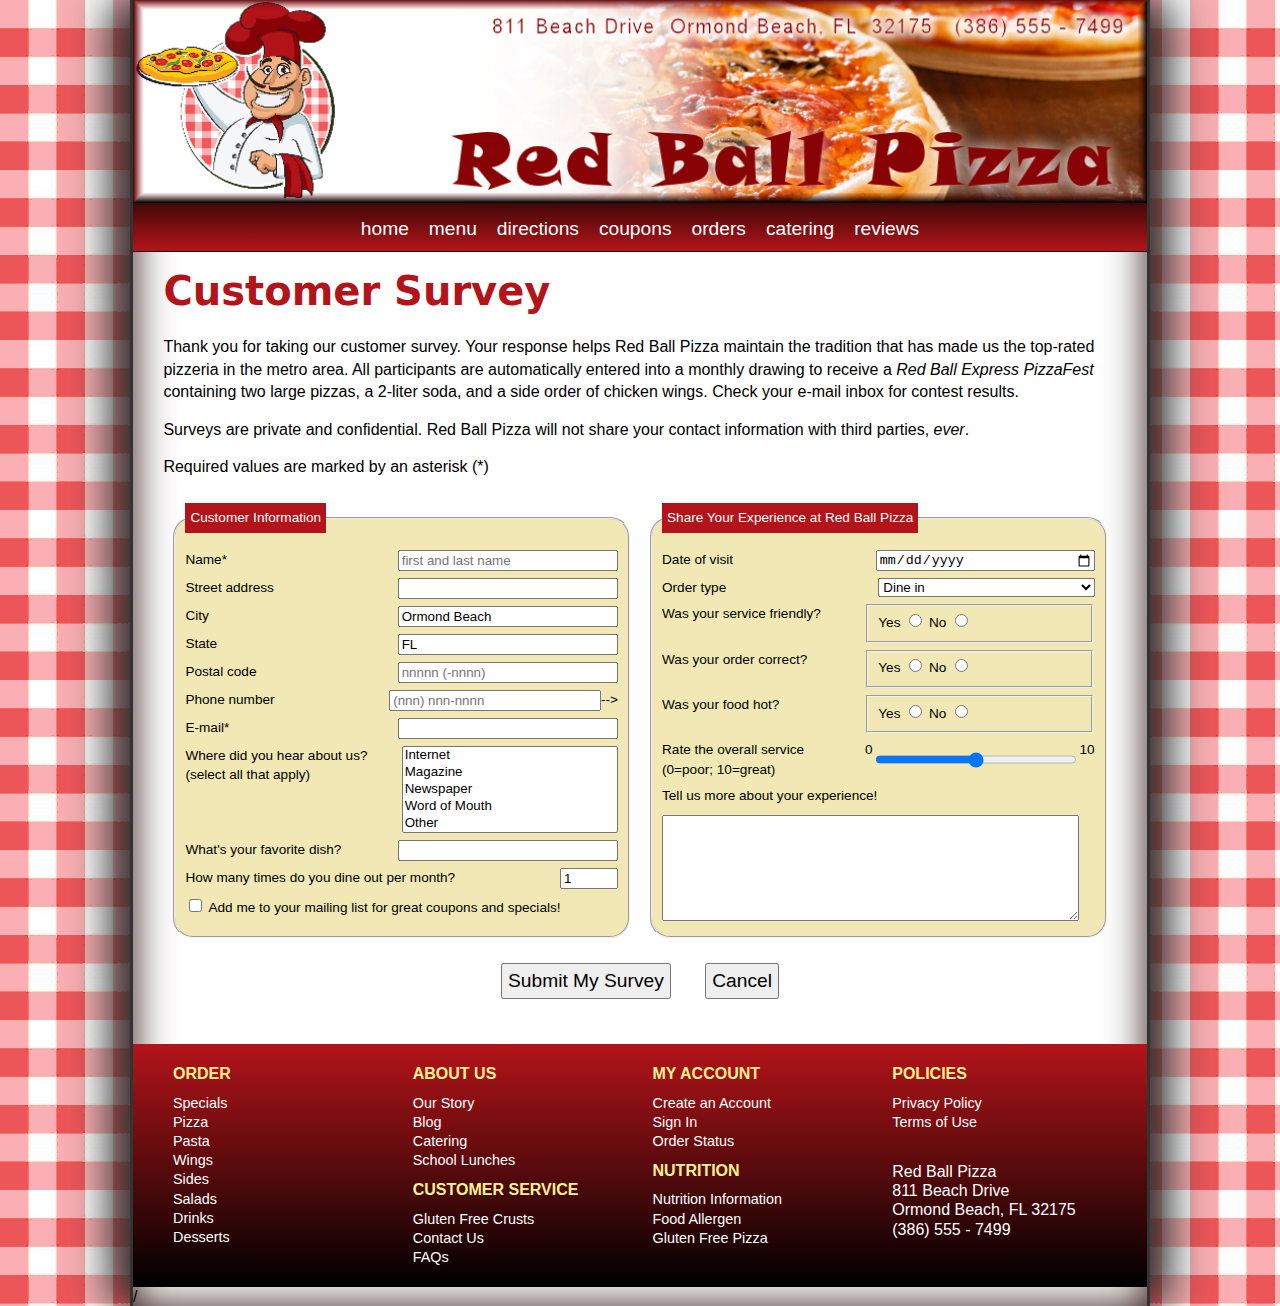
<file: tutorial07/rb_survey.html>
<!DOCTYPE html>
<html lang="en">
<head>
   <!--
      New Perspectives on HTML5 and CSS3, 8th Edition
      Tutorial 7
      Tutorial Case

      Red Ball Pizza Survey Form
      Author: Alice Nichols
      Date:   2021-03-01

      Filename:   rb_survey.html

   -->
   
   <meta charset="utf-8" />
   <meta name="viewport" content="width=device-width, initial-scale=1" />
   
   <title>Red Ball Survey</title>
   <link href="rb_reset.css" rel="stylesheet" />
   <link href="rb_styles.css" rel="stylesheet" />
   <link href="rb_forms.css" rel="stylesheet" />
   <script src="rb_formsubmit.js"></script>
</head>

<body>
   <header>
      <img src="rb_logo.png" alt="Red Ball Pizza" id="logoimg" />
      <nav> <a id="navicon" href="#"><img src="rb_navicon.png" alt="" /></a>
         <ul>
            <li><a href="#">home</a></li>
            <li><a href="#">menu</a></li>
            <li><a href="#">directions</a></li>
            <li><a href="#">coupons</a></li>
            <li><a href="#">orders</a></li>
            <li><a href="#">catering</a></li>
            <li><a href="#">reviews</a></li>
         </ul>
      </nav>
   </header>
   <section>
      <h1>Customer Survey</h1>
      <p>Thank you for taking our customer survey. Your response 
         helps Red Ball Pizza maintain the tradition that has made 
         us the top-rated pizzeria in the metro area.
         All participants are automatically entered into a monthly
         drawing to receive a <em>Red Ball Express PizzaFest</em> containing 
         two large pizzas, a 2-liter soda, and a side 
         order of chicken wings. Check your e-mail inbox for 
         contest results. </p>
      <p>Surveys are private and confidential. Red Ball 
         Pizza will not share your contact information with third 
         parties, <em>ever</em>.
      </p>
      
      <p>Required values are marked by an asterisk (*)</p>
      
      <form id="survey"  action="http://www.example.com/redball/survey" method="post">
         <fieldset id="custInfo">
            
            <legend>Customer Information</legend>
            
            <div class="formRow">
               <label for="name">Name*</label>
               <input name="custName" id="name" type="text" placeholder="first and last name" required />
            </div>

            <div class="formRow">            
               <label for="street">Street address</label>
               <input name="custStreet" id="street" type="text" />
            </div>

            <div class="formRow"> 
               <label for="city">City</label>
               <input name="custCity" id="city" type="text" value="Ormond Beach" />
            </div>

            <div class="formRow"> 
               <label for="state">State</label>
               <input name="custState" id="state" type="text" value="FL" />
            </div>

            <div class="formRow"> 
               <label for="zip">Postal code</label>
               <input name="custZip" id="zip" type="text" placeholder="nnnnn (-nnnn)" pattern="^\d{5}(-\d{4})?$" />
            </div>

            <div class="formRow"> 
               <label for="phone">Phone number</label>
               <input name="custPhone" id="phone" type="tel" placeholder="(nnn) nnn-nnnn" pattern="^\d{10}$|^(\(\d{3}\)\s*)?\d{3}[\s-]?\d{4}$" /> -->
            </div>

            <div class="formRow"> 
               <label for="mail">E-mail*</label>
               <input name="custEmail" id="mail" type="email" required />
            </div>
            
            <div class="formRow">
               <label for="info">Where did you hear about us?<br />(select all that apply)</label>
               <select name="infoSrc" id="info" size="5" multiple>
               <option value="internet">Internet</option>
               <option value="mag">Magazine</option>
               <option value="news">Newspaper</option>
               <option value="word">Word of Mouth</option>
               <option value="other">Other</option>
               </select>
            </div>
            
            <div class="formRow">
               <label for="dish">What's your favorite dish?</label>
               <input name="favDish" id="dish" type="text" list="dishType" />
               <datalist id="dishType">
                  <option value="Anitpasto Pizza">
                  <option value="Big Kahuna Pizza">
                  <option value="BBQ Chicken Pizza">
                  <option value="Mediterranean Herb Pizza">
                  <option value="Pasta Rolls">
                  <option value="Pasto Artichoke Pizza">
               </datalist>
            </div>            

            <div class="formRow">
               <label for="dineSpin">How many times do you dine out per month?</label>
               <input name="dineOut" id="dineSpin" type="number" 
                      value="1" step="1" min="0" max="20" />
            </div>            
            
            <input name="mailMe" id="mailCB" value="yes" type="checkbox" />
            <label for="mailCB">Add me to your mailing list for great coupons and specials!</label>                    
         </fieldset>
         
         <fieldset id="expInfo">
            <legend>Share Your Experience at Red Ball Pizza</legend>
            
            <div class="formRow">
               <label for="visit">Date of visit</label>
               <input name="visitDate" id="visit" type="date" />
            </div>
            
            <div class="formRow">
               <label for="order">Order type</label>
               <select name="orderType" id="order">
                  <option value="order1">Carry out</option>
                  <option value="order2">Delivery</option>
                  <option value="order3" selected>Dine in</option>
                  <option value="order4">Take 'n bake</option>
               </select>
            </div> 
            
            <div class="formRow">
               <label>Was your service friendly?</label>
               <fieldset class="optGroup">
                  <label for="fYes">Yes</label>
                  <input name="sFriend" id="fYes" value="yes" type="radio" />
                  <label for="fNo">No</label>
                  <input name="sFriend" id="fNo" value="no" type="radio" />
               </fieldset>
            </div>            

            <div class="formRow">
               <label>Was your order correct?</label>
               <fieldset class="optGroup">
                  <label for="cYes">Yes</label>
                  <input name="oCorrect" id="cYes" value="yes" type="radio" />
                  <label for="cNo">No</label>
                  <input name="oCorrect" id="cNo" value="no" type="radio" />
               </fieldset>
            </div>
            
            <div class="formRow">
               <label>Was your food hot?</label>
               <fieldset class="optGroup">
                  <label for="hYes">Yes</label>
                  <input name="foodHot" id="hYes" value="yes" type="radio" />
                  <label for="hNo">No</label>
                  <input name="foodHot" id="hNo" value="no" type="radio" />
               </fieldset>
            </div>
            
            <div class="formRow">
               <label for="rangeBox">Rate the overall service<br />
                  (0=poor; 10=great)</label>
               0
               <input name="serviceRate" id="rangeBox" type="range"
                      value="5" step="1" min="0" max="10" />
               10
            </div>            
            
            <label for="commBox">Tell us more about your experience!</label>
            <textarea name="custExp" id="commBox"></textarea>            
            
         </fieldset>

         <div id="buttons">
            <input type="submit" value="Submit My Survey" />
            <input type="reset" value="Cancel" />
         </div>         
      </form>

     
   </section>
   <footer>
      <h1>ORDER</h1>
      <a href="#">Specials</a> <a href="#">Pizza</a> <a href="#">Pasta</a> <a href="#">Wings</a> <a href="#">Sides</a> <a href="#">Salads</a> <a href="#">Drinks</a> <a href="#">Desserts</a>
      <h1>ABOUT US</h1>
      <a href="#">Our Story</a> <a href="#">Blog</a> <a href="#">Catering</a> <a href="#">School Lunches</a>
      <h1>CUSTOMER SERVICE</h1>
      <a href="#">Gluten Free Crusts</a> <a href="#">Contact Us</a> <a href="#">FAQs</a>
      <h1>MY ACCOUNT</h1>
      <a href="#">Create an Account</a> <a href="#">Sign In</a> <a href="#">Order Status</a>
      <h1>NUTRITION</h1>
      <a href="#">Nutrition Information</a> <a href="#">Food Allergen</a> <a href="#">Gluten Free Pizza</a>
      <h1>POLICIES</h1>
      <a href="#">Privacy Policy</a> <a href="#">Terms of Use</a>
      <address>
      Red Ball Pizza <br />
      811 Beach Drive <br />
      Ormond Beach, FL  32175 <br />
      (386) 555 - 7499
      </address>
   </footer>
</body>
</html>/
</file>
<file: maincss/indexstyles.css>
body
{
    font-family: Arial, Helvetica, sans-serif;
    font-size: large;
    background-color: #00664d;
}

header
{
    background-color: #003326;

    border-style: solid;
    border-color:white;
    border-width: 2px;
}

header > img
{
    width:40%;
}

header > h1
{
   font-size: 4em; 
   display: block;
   float:right;
   width: 60%;
   text-align: center;
   margin-top: 10%;
}
 
header > h2
{
    float:right;
    margin-top:-7.5%;
    margin-right:16%;
    color:white;
} 

div > img
{
    width:15%;
    display:flex;
    flex: 1 1 50;
    float:left;

    border-style: groove;
    border-color:white;
} 

div
{
    display:flex;
    flex: 1 1 1000;
    margin: 5% auto 5% auto;
    background-color:#004d39;

    border-style: solid;
    border-color:white;
    border-width: 2px;
}

div > p
{
    display:block;
    width: 60%;
    float:left;
    color:white;
}

a
{
    display: block;
    float:left;
    color: #f2f2f2;
}

h1
{
    width:25%;
    text-align: center;
    color: white;    

}

footer
{
    background-color: #003326;
    padding-top:1%;
    padding-bottom: 1%;
}

footer > p
{
    font-size: smaller;
    line-height:0.5em;
    color: white;
    text-align: center;
}
</file>
<file: koop_300337481_lab7/css/styles.css>
html
{
    text-align: center;
}

body{
    width:50%;
    font-family: Arial, Helvetica, sans-serif;
    text-align: center;
    color: white;
    margin: auto auto auto auto;
}


fieldset
{
    background-color: navy;
    border-color: white;
    border-width: 2px;
}

input
{
    background-color: gray;
    color:white;
}

label
{
    display: block
    ;
    float:left;
}

legend{background-color: grey ;}

div.formRow
{
    display: flex;
    flex-flow: row wrap;
    margin: 7px 0px;
}

div.formRow > *
{
    flex:1 1 50px;
    margin-left: 7px;
    margin-right: 7px;
}
</file>
<file: lab5_koop_300337481/css/lab5.css>
body
{
    width:100%;
    height: 100%;
}

header
{
    background-color:blue;
    height: 100px;
    width: 100%;
}

nav
{
    background-color:beige;
    width: 100%;
    min-height: 40px;
    display: flex;
    text-align: center;

}

nav >ul
{
    text-align: center;
    vertical-align: center;
    flex-basis: 33%;
    padding-left: 0;
}

nav> ul > p
{
    text-align: center;
    vertical-align: center;
    font-size: smaller;
}

article
{
    background-color:brown;
    float: left;
    display:flex;
    flex-direction:row;
    height: 100%;
}

article > div > p
{
    background-color: yellow;
    text-align: center;
    border-style: dashed;
    border-color: red;
}

aside
{
    background-color:salmon;
    float:left;
    height: 100%;
}

footer
{
    position: fixed;
    bottom:0;
    width:100%;
    height:40px;
    background-color: seagreen;
}

/* mobile styles */
@media only screen and (max-width: 480px)
{
    aside{display:none;}

    article
    {
        width: 100%;
        flex-direction: column;
        align-items: center;
    }

    article>div>p
    {
        padding-left: 10px;
        padding-right: 10px;
    }

    #f_one, #f_two, #f_three
    {
       flex-basis: 25%;
    }

    nav{flex-direction: column;}
}
/* tablet styles */
@media only screen and (min-width: 480px)
{
    article
    {
        width: 80%;
        flex-wrap: wrap;
    }

    #f_one
    {
        flex: 1 1 150px;
        margin-left: 10px;
        margin-right: 10px;
    }

    
    #f_two
    {
        flex: 1 1 150px;
        margin-left: 10px;
        margin-right: 10px;
    }

    #f_three
    {
        flex: 1 1 400px;
        margin-left: 10px;
        margin-right: 10px;
    }
    
    
    aside{width:20%;}
}

/* desktop styles */
@media only screen and (min-width: 769px)
{
    article
    {
        width: 80%;
    }
    aside{width:20%;}

    #f_one
    {
        flex: 1 1 150px;
        margin-left: 10px;
        margin-right: 10px;
    }

    
    #f_two
    {
        flex: 1 1 150px;
        margin-left: 10px;
        margin-right: 10px;
    }

    #f_three
    {
        flex: 1 1 150px;
        margin-left: 10px;
        margin-right: 10px;
    }



}
</file>
<file: Project 1/styles.css>
/* Changed border radius'*/

/* Global Layout Set-up */
* { 
  box-sizing: border-box;
}
  
body {
  margin: 0;
  padding: 0;
  text-align: center;
  font-family: 'Roboto', sans-serif;
  color: #222;
  background: #f7f5f0;
}
/* Link Styles */

a {
  text-decoration: none;
  color: #999;
}
a:hover {
  color: #6633ff;
}

/* Section Styles */

.main-nav {
  width: 100%;
  background: black;
  min-height: 30px;
  padding: 10px;
  position: fixed;
  text-align: center;
}
.nav {
  display: flex;
  justify-content: space-around;
  font-weight: 700;
  list-style-type: none;
  margin: 0 auto;
  padding: 0;
}

.nav .name {
    display: block;
    margin-right: auto;
    color: white;
}
.nav li {
  padding: 5px 10px 10px 10px;
}
.nav a {
  transition: all .5s;
}
.nav a:hover {
  color: white
}

header {
  text-align: center;
  background: url('images/bigimage.png') no-repeat top center ;
  background-size: cover;
  overflow: hidden;
  padding-top: 60px;
}
header {
  line-height: 1.5;
}
header .profile-image {
  margin-top: 50px;
  width: 150px;
  height: 150px;
  border-radius: 40%;
  border: 3px solid white;
  transition: all .5s;
}
header .profile-image:hover {
  transform: scale(1.2) rotate(5deg);
}
.tag {
  background-color: #efefef;
  color: black;
  padding: 10px;
  border-radius: 4px;
  display: table;
  margin: 10px auto;
} 
.location {
  background-color: #222;
  color: yellow;
}
.card {
  margin: 30px;
  padding: 20px 40px 40px;
  max-width: 500px;
  text-align: left;
  background: #fff;
  border-bottom: 4px solid #ccc;
  border-radius: 5px;
  transition: all .5s;
}
.card:hover {
  border-color: #ff99ff;
}

ul.skills {
  padding: 0;
  text-align: center;
}

.skills li {
  border-radius: 5px;
  display: inline-block;
  background: #ff9904;
  color: white;
  padding: 5px 10px;
  margin: 2px;
}

.skills li:nth-child(odd) {
  background: #0399ff;
}

footer {
  width: 100%;
  min-height: 30px;
  padding: 20px 0 40px 20px;
}

footer .copyright {
  top: -8px;
  font-size: .75em;
}

footer ul {
  list-style-type: none;
  margin: 0;
  padding: 0;
}

footer ul li {
  display: inline-block;
}

a.social {
  display: inline-block;
  text-indent: -9999px;
  margin-left: 5px;
  width: 30px;
  height: 30px;
  background-size: 30px 30px;
  opacity: .4;
  transition: all .5s;
}
a.twitter {
  background-image: url(images/twitter.svg);
}
a.linkedin {
  background-image: url(images/linkedin.svg);
}
a.github {
  background-image: url(images/github.svg);
}
a.social:hover {
  opacity: 1;
}
.clearfix {
  clear: both;
}

/* Styles for larger screens */
@media screen and (min-width: 720px) {
  
  .flex {
      display: -ms-flexbox;      /* TWEENER - IE 10 */
      display: flex; 
      max-width: 1200px;
      -ms-flex-pack: distribute;
      justify-content: space-around;
      margin: 0 auto;
  }

  header {
    min-height: 470px;
  }

  .nav {
    max-width: 1200px;
    padding: 0 30px;
  }


  main {
    padding-top: 20px;
  }

  main p {
    line-height: 1.6em;
  }

  footer {
    font-size: 1.3em;
    max-width: 1200px;
    margin: 40px auto;
  }

}
</file>
<file: project_2_tysonkoop_300337481/css/styles.css>
body
{
    font-family: 'Raleway', sans-serif;
    width: 100%;
}

article{width:100%;}

nav
{
    text-align: center;
    background-color: lightgrey;
}
nav > ul
{
    display: block;
    float:left;
    width:100%;
    padding-left: 0;
    
}

p
{
    text-align: center;
}

img
{
    display:block;
    width:60%;
    margin-left: auto;
    margin-right: auto;
}

h1, h2
{
    text-align: center;
}

#paragraph{color:lightslategray;}

@media only screen and (min-width: 320px)
{  
    nav
    {
        width: 100%;
        text-align: center;
    }
   
    nav > ul
    {
        text-align: center;
        width:33%;
    
    }

    header
    {
        display:block;
    }

    header > #name
    {
        text-align: center;
    }

    header > #paragraph
    {
        width: 60%;
        line-height: 2em;
        font-size: larger;
        text-align: left; 

    }

    header > img
    {
        width: 40%;
        float: right;
    }

    header > h1
    {    
        text-align: center;
    }

    article
    {
        padding-top: 150px;
    }

    .portfolio > img
    {
        width: 45%;
    }

    .portfolio
    {
        float:left;
        width: 45%;
    }

    footer
    {
       padding-top: 250px;
        height: 25%;
        width: 100%;
    }

}

@media only screen and (min-width: 769px)
{  
    header
    {
        display:block;
    }

    header > #name
    {
        width: 70%;
        float:left;
        text-align: left;
    }
    
    nav
    {
        width: 30%;
        float:left;
        text-align: right;

    }
   
    nav > ul
    {
        text-align: center;
        width:33%;
    
    }


    header > #paragraph
    {
        width: 60%;
        float:right;
        line-height: 2em;
        font-size: larger;
        text-align: left; 

    }

    header > img
    {
        width: 40%;
        float: right;
    }

    header > h1
    {    
        text-align: center;
    }

    article
    {
        padding-top: 40%;
    }

    .portfolio > img
    {
        width: 45%;
    }

    .portfolio
    {
        float:left;
        width: 33%;
    }

    footer
    {
       padding-top: 250px;
        height: 25%;
        width: 100%;
    }

}
</file>
<file: resumelab/css/koop_300337481_lab2.css>
@charset "utf-8";

/*
   HTML-CSS Lab
   
   Resume Style Sheet
   Author: Tyson Koop
   Date:   Jan 31, 2021
   
   Filename: ph_styles.css

*/

*
{
    font-family: 'Helvetica', Arial, Helvetica, sans-serif;
    font-size: 30pt;
}

html
{
    background-color: darkslategray;

}

body
{
    background-color: darkgray;
    text-align: center;
    margin-left: 12vw;
    margin-right: 12vw;
    border:1vw;
    padding:1vw;
    
}

header,section
{
    margin-bottom:10px;
    background-color: lightgrey;
}

h1
{
    background-color: white;
    text-align: left;
    padding:10px 10px 10px 20px;
    margin:0;
}

h2
{
    font-size: 0.75em;
    text-align: left;
    vertical-align: top;
    padding: 10px 10px 10px 20px;
    margin-top: 20px;
}

/* 
Example of padding for header and section below
*/

ul, ol
{
    margin:0;
    padding-bottom:20px;
}

ul>li, ol>li
{   
    text-align: left;
    font-size: 0.5em;
    margin-top: 0px;
}

ul>li>p, ol>li>p
{
    font-size: 0.75em;
    
}

ul>li>p>a, ol>li>p>a
{
    font-size: 0.9em;
}

p.description
{
    font-size: 0.6em;
}

ol{list-style-type:upper-roman;}

address
{
    color:white;
    font-size: 0.4em;
}

#copyright
{
    font-size: 0.2em;
}

footer{margin: 1vw;}
</file>
<file: tutorial/tny_styles.css>
@charset "utf-8";

@font-face {
   font-family: Segment14;
   src: url('segment14.woff') format('woff'),
        url('segment14.ttf') format('truetype');
}

/*
   New Perspectives on HTML5 and CSS3, 8th Edition
   Tutorial 9
   Tutorial Case

   Tulsa's New Year's Bash Layout Style Sheet
  
   Filename: tny_styles.css

   Segment14 font designed by Paul Flo Williams. Download at:
   http://www.1001fonts.com/segment14-font.html#styles

*/


/* HTML and Body styles */

html {
   background: linear-gradient(to bottom, rgb(120, 23, 84), rgb(51, 51, 51));
   font-family: Verdana, Geneva, sans-serif;
   min-height: 100%;
}

body { 
   margin: 0px auto;
   min-width: 340px;
   max-width: 1020px;  
   width: 100%;
   min-height: 100%;
}


/* Header styles */

header img#logoImg {
   display: block;
   width: 100%;
}

header {
   background: linear-gradient(to bottom, black 70%, rgb(185, 102, 0));
   border-bottom: 1px solid rgb(0, 0, 0);
   color: white;
   position: relative;
   width: 100%;
}

header > h1 {
   position: absolute;
   top: 15px;
   right: 10px;
   text-align: right;  
   font-size: 1.3em;
   letter-spacing: 0.05em;
   line-height: 1em;
   font-family: 'Times New Roman', serif;
   font-weight: normal;
   color: rgba(255, 192, 0, 0.7);
}

header > h2 {
   position: absolute;
   top: 15px;
   left: 10px;
   font-size: 0.9em;
   font-weight: normal;
   color: rgba(255, 192, 82, 0.8);
}

/* Navigation list styles */

header nav.horizontal {
   position: absolute;
   bottom: 0px;
   left: 0px;
   width: 100%;
   -webkit-flex: 0 1;
   flex: 0 1;   
}

body header nav ul {
   display: -webkit-flex;
   display: flex;
   -webkit-flex-flow: row nowrap;
   flex-flow: row nowrap;
}

nav.horizontal ul li {
   -webkit-flex: 1 1;
   flex: 1 1;
   font-size: 0.8em;
   line-height: 1.5em;
   height: 1.5em; 
   font-family: 'Trebuchet MS', Helvetica, sans-serif;
   text-shadow: black 2px 1px 0px, black 4px 2px 5px;     
}

nav.horizontal ul li a {
   background-color: rgba(255, 255, 255, 0.2);
   display: block;
   color: rgba(255, 255, 255, 0.8);
   text-align: center;
}

nav.horizontal ul li a:hover {
   background-color: rgba(255, 192, 88, 0.5);
}

/* Time Clock Styles */

div#dateNow {
   display: block;
   position: absolute;
   top: 35px;
   left: 10px;   
   background-color: transparent;
   border: hidden;
   color: rgba(255, 192, 82, 0.8);
   width: 140px;
   font-size: 0.6em;
   line-height: 1.1em;
   font-family: 'Trebuchet MS', Helvetica, sans-serif;
   font-weight: normal;
}

/* Styles for the Countdown Clock */

div#countdown {
   position: absolute;
   bottom: 50px;
   right: 15px;
   width: 45%;
   display: -webkit-flex;
   display: flex;
   -webkit-flex-flow: row nowrap;
   flex-flow: row nowrap;

}

div#countdown div {
   display: block;
   text-align: center;
   width: 100%;
   line-height: 1.2em;
   font-size: 0.5em;
   font-family: segment14, sans-serif;
   color: white;
   margin: 0px 10px;
   color: white;
   text-align: center;
   text-shadow: 0px 0px 2px black, 0px 0px 4px black, -1px 1px 8px white, 
                1px -1px 8px white, -1px 1px 12px white, 1px -1px 12px white;
}

div#countdown div span {
   font-size: 2em;   
}

/* Article Styles */

article { 
   background: white;
   display: -webkit-flex;
   display: flex;
   -webkit-flex-flow: row wrap;
   flex-flow: row wrap; 
}

article section, article nav.vertical {
   -webkit-flex: 1 1 300px;
   flex: 1 1 300px;
}

section p {
   margin: 20px;
}

/*Section 1 styles */

article section:nth-of-type(1) {
   background-color: rgba(255, 192, 0, 0.6);
}

/* Section 2 styles */

article section:nth-of-type(2) {
   background-color: rgba(255, 192, 0, 0.5);
}


/* Vertical navigation list styles */

nav.vertical {
   background-color: rgba(255, 192, 0, 0.7);
}

nav.vertical h1 {
   color: rgba(255, 255, 255, 0.7);
   text-shadow: rgba(192, 145, 0, 0.8) 2px 2px 5px;
   font-size: 1.35em;
   letter-spacing: 3px;
   text-align: center;
   padding: 10px;
   margin: 0px 0px 15px 0px;
   background-color: rgba(233, 177, 0, 0.5);
}


nav.vertical ul li {
   font-size: 0.82em;
   letter-spacing: 3px;
   text-align: center;
}


nav.vertical ul li a {
   display: block;
   padding-left: 30px;
   height: 32px;
   line-height: 32px;
   width: auto;
   color: rgb(51, 51, 51);
}

nav.vertical ul li a:hover {
   background-color: rgba(255, 192, 0, 0.45);
}


/* Page footer styles */

footer {
   clear: left;
   display: block;
}

footer address {
   display: block;
   font-style: normal;
   text-align: center;
   font-size: 0.5em;
   line-height: 20px;
   height: 20px;
   background-color: rgb(215, 152, 0);
   color: white;
}

/* =============================================
   Tablet and Desktop Styles: greater than 510px
   =============================================
*/
@media only screen and (min-width:511px) {
   
   header > h1 {
      font-size: 1.9em;
   }
   
   header > h2 {
      font-size: 1.1em;
   }
   
   div#dateNow {
      font-size: 0.9em;
      line-height: 1em;
   } 
   
   div#countdown {
      font-size: 1.3em;
   }
   
   footer address {
      font-size: 0.6em;
   }     
}

/* =============================================
   Tablet and Desktop Styles: greater than 640px
   =============================================
*/
@media only screen and (min-width:641px) {
      
   header > h1 {
      font-size: 2.4em;
   }
   
   header > h2 {
      font-size: 1.3em;
   }  
      
   nav.horizontal ul li {
      font-size: 1em;
   }
   
   div#dateNow {
      font-size: 1em;
      line-height: 1.1em;
      top: 40px;
   }   
   
   div#countdown  {
      font-size: 1.5em;
   }    
   
   footer address {
      font-size: 0.8em;
   }   
}

/* =============================================
   Tablet and Desktop Styles: greater than 720px
   =============================================
*/
@media only screen and (min-width: 721px) {
   header > h1 {
      font-size: 3.3em;
   }

   header > h2 {
      font-size: 1.5em;
   }
   
   div#dateNow {
      font-size: 1.1em;
      line-height: 1.2em;
      top: 40px;
   }
   
   div#countdown {
      font-size: 1.7em;
   }      
}

/* =============================================
   Tablet and Desktop Styles: greater than 1020px
   =============================================
*/
@media only screen and (min-width: 1021px) {

   body {
      margin: 40px auto;
   }   
}
</file>
<file: tutorial07/rb_styles.css>
@charset "utf-8";

/*
   New Perspectives on HTML5 and CSS3, 8th Edition
   Tutorial 7
   Tutorial Case

   Red Ball Pizza General Style Sheet
  
   Filename: rb_styles.css

*/


/* HTML and Body styles */

html {
   background: rgb(246, 174, 176) url(rb_background.png);
   font-family: Verdana, Geneva, sans-serif;
   height: 100%;
}

body {
   background-color: white;
   box-shadow: rgb(51, 51, 51) 20px 0px 40px,  rgb(51, 51, 51) -20px 0px 40px,
               inset rgb(51, 21, 21) 0px 0px 40px;
   border-left: 3px solid rgb(51, 51, 51);
   border-right: 3px solid rgb(51, 51, 51);
   min-height: 100%;  
   margin: 0px auto;
   min-width: 320px;
   max-width: 1020px;  
   width: 100%;
}


/* Header styles */

header img#logoimg {
   width: 100%;
}

header {
   background: linear-gradient(to bottom, black 70%, rgb(179, 20, 25));
   border-bottom: 1px solid rgb(0, 0, 0);
   color: white;
}



/* Navigation list styles */

header nav ul li {
   font-size: 1.2em; 
   line-height: 2.3em; 
   height: 2.3em;
   padding: 0px 10px;
}

header nav ul li a {
   color: white;
   display: block;
   width: 100%;
}

header nav ul li a:hover {
   color: rgb(249, 209, 17);
}

a#navicon {
   display: none;
}


section {
   margin: 30px 3%;
}

section h1 {
   font-family: Segoe, "Segoe UI", "DejaVu Sans", "Trebuchet MS", Verdana, sans-serif;
   font-size: 2.5em;
   color: rgb(179, 20, 25);
   margin-bottom: 35px;
}

section p {
   line-height: 1.4em;
   margin: 15px 0px;
}



/* Footer styles */   

footer {
   color: white;    
   background: linear-gradient(to bottom, rgb(179, 20, 25), black);   
   -moz-column-width: 200px;
   -webkit-column-width: 200px;
    column-width: 200px;

   -moz-column-gap: 25px;
   -webkit-column-gap: 25px;
    column-gap: 25px;
    
    padding: 20px 40px;
  
}

footer h1 {
   color: rgb(255, 241, 147);   
   font-size: 1em;
   margin: 10px 0px;
}

footer h1:first-of-type {
   margin-top: 0px;
}

footer a {
   display: block;
   color: white;
   text-decoration: none;
   font-size: 0.9em;
}

footer a:hover {
   text-decoration: underline;
}

footer address {
   margin-top: 30px;
   font-style: normal;
}

/* ===============================
   Mobile Styles: 0px to 640px 
   ===============================
*/
@media only screen and (max-width: 640px) {

   
   a#navicon {
      display: block;
   }
   
   header nav ul {
      display: none;
   }
   
   header nav ul li {
      font-size: 1em;
      line-height: 1.3em;
      height: 1.3em;
   }
   
   a#navicon:hover+ul, header nav ul:hover {
      display: block;
   }
   
   section h1 {
      font-size: 1.5em;
   }
   
   section p {
      font-size: 0.9em;
   }
}

/* =============================================
   Tablet and Desktop Styles: greater than 640px
   =============================================
*/
@media only screen and (min-width: 641px) {

   body header nav ul {
      display: -webkit-flex;
      display: flex;
      -webkit-flex-flow: row nowrap;
      flex-flow: row nowrap;
      -webkit-justify-content: center;
      justify-content: center;
   }
   
   body header nav ul li {
      -webkit-flex: 0 1 auto;
      flex: 0 1 auto;
   }
}
</file>
<file: tutorial07/rb_forms.css>
/*
   New Perspectives on HTML5 and CSS3, 8th Edition
   Tutorial 7
   Tutorial Case

   Survey Forms Style Sheet
   Author: Alice Nichols
   Date:   2021-03-01  

   Filename:         rb_forms.css

*/

/* Form Layout Styles */

form#survey {
   display: flex;
   flex-flow: row wrap;
}

form#survey > fieldset {
   background-color: rgb(241, 232, 181);
   border-radius: 20px;
   flex: 1 1 300px;
   font-size: 0.85em;
   padding: 10px;
   margin: 10px;
}

div.formRow {
   display: flex;
   flex-flow: row wrap;
   margin: 7px 0px;
}

div.formRow > * {
   flex: 1 1 150px;
}


/* Legend Styles */

legend {
   background-color: rgb(179, 20, 25);
   color: white;
   padding: 5px;
}

/* Text Area Styles */

textarea {
   margin-top: 10px;
   height: 100px;
   width: 95%;
}

/* Spinner Styles */

div.formRow > input#dineSpin {
   flex: 0 0 50px;
}

/* Form Button Styles */

div#buttons {
   text-align: center;
   width: 100%;
}

input[type='submit'], input[type='reset'] {
   font-size: 1.2em;
   padding: 5px;
   margin: 15px;
}

/* Validation Styles */

input:focus, select:focus, textarea:focus {
   background-color: rgb(220, 255, 220);
}

input#name:focus:valid,
input#zip:focus:valid,
input#phone:focus:valid,
input#mail:focus:valid {
   background: rgb(220, 255, 220) url(rb_valid.png) bottom right/contain no-repeat;
}

input#name:focus:invalid,
input#zip:focus:invalid,
input#phone:focus:invalid,
input#mail:focus:invalid {
   background: rgb(255, 232, 233) url(rb_invalid.png) bottom right/contain no-repeat;
}
</file>
